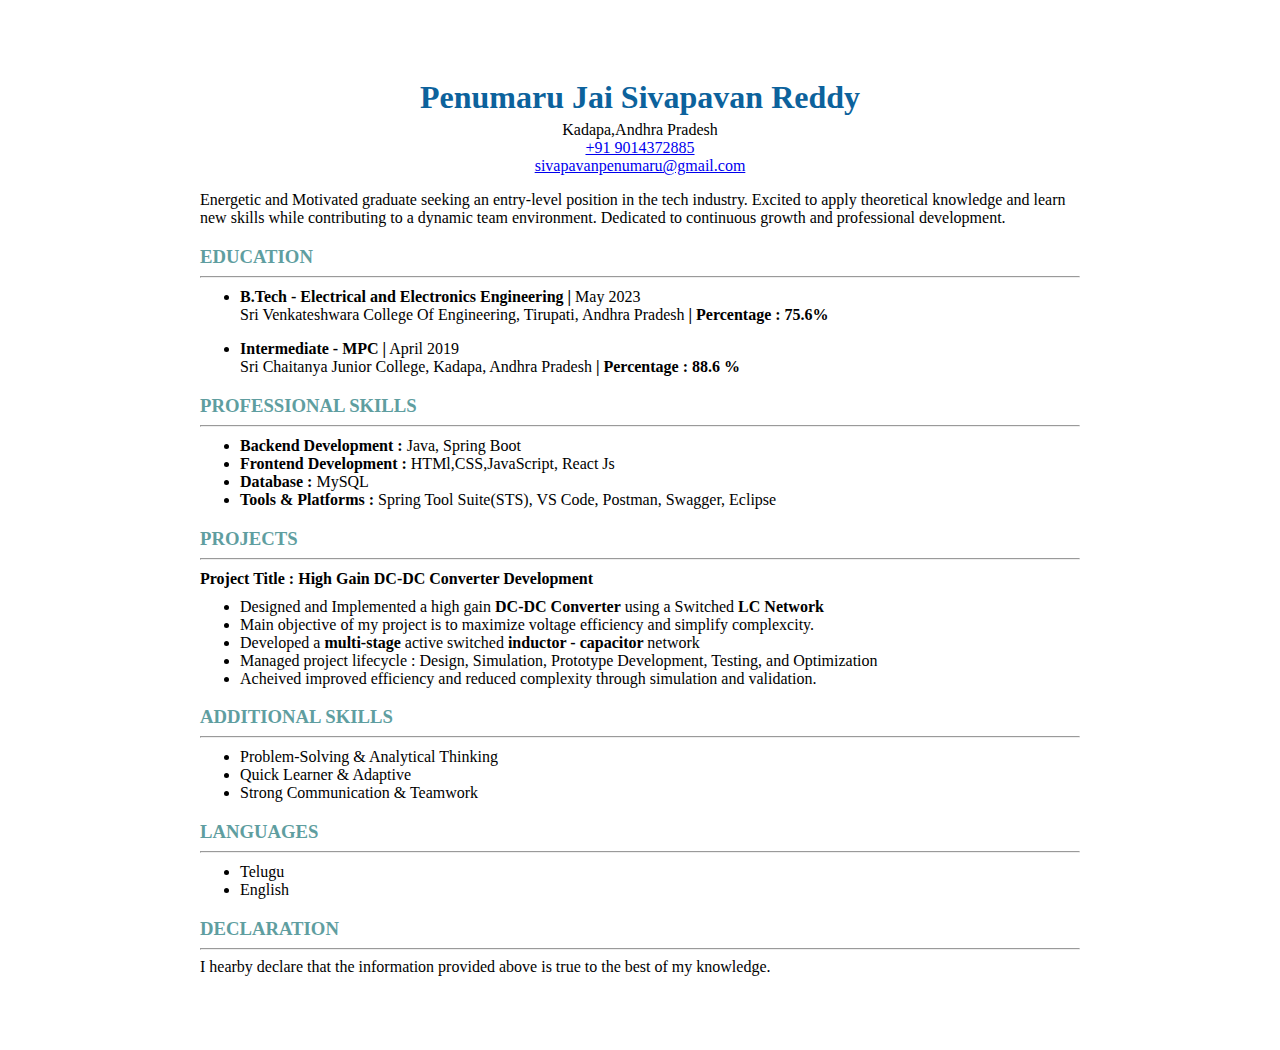
<file: Portfolio/index.html>
<!DOCTYPE html>
<html lang="en">

<head>
    <meta charset="UTF-8">
    <meta name="viewport" content="width=device-width, initial-scale=1.0">
    <title>My Resume</title>
    <style>
        .address {
            font-style: normal;
        }

        .name h1 {
            margin-bottom: 5px;
            color: rgb(12, 98, 156);
        }

        .address p {
            margin-bottom: 0;
            margin-top: 5px;
        }

        body {
            display: block;
            padding: 50px 15%;
        }

        h3 {
            margin-bottom: 0;
        }

        .college-details p {
            margin-top: 0;
        }

        h4 {
            margin-top: 10px;
            margin-bottom: 0px;
        }

        section ul {
            margin-top: 3;
        }

        ul {
            margin-top: 10px;
        }

        .declaration p {
            margin-top: 0px;

        }

        h3,
        hr {
            color: cadetblue;
        }
    </style>
</head>

<body>
    <header>
        <!-- <picture>
            <img src="" alt="My Image">
        </picture> -->

        <center>
            <div class="name">
                <h1>
                    Penumaru Jai Sivapavan Reddy
                </h1>
            </div>
            <address class="address">
                <p>Kadapa,Andhra Pradesh</p>
                <a href="tel:+91 9014372885">+91 9014372885</a> <br>
                <a class="email" target="_blank"
                    href="mailto:sivapavanpenumaru@gmail.com">sivapavanpenumaru@gmail.com</a>
            </address>
        </center>
    </header>


    <p class="summary">Energetic and Motivated graduate seeking an entry-level position in the tech industry.
        Excited to apply theoretical knowledge and learn new skills while contributing to a dynamic team
        environment. Dedicated to continuous growth and professional development.
    </p>

    <div class="education-details">
        <div class="education">
            <h3><b>EDUCATION</b></h3>
            <hr>
        </div>

        <ul class="college-details">
            <li><b>B.Tech - Electrical and Electronics Engineering |</b> May 2023</li>
            <p>Sri Venkateshwara College Of Engineering, Tirupati, Andhra Pradesh <b>| Percentage : 75.6%</b></p>
            <li><b>Intermediate - MPC |</b> April 2019</li>
            <p>Sri Chaitanya Junior College, Kadapa, Andhra Pradesh <b> | Percentage : 88.6 %</b> </p>
        </ul>
    </div>
    <div class="skill-details">
        <h3><b>PROFESSIONAL SKILLS</b></h3>
        <hr>
        <ul>
            <li><b>Backend Development : </b>Java, Spring Boot</li>
            <li><b>Frontend Development : </b>HTMl,CSS,JavaScript, React Js</li>
            <li><b>Database : </b> MySQL</li>
            <li><b>Tools & Platforms : </b>Spring Tool Suite(STS), VS Code, Postman, Swagger, Eclipse</li>
        </ul>
    </div>

    <div class="college-project">
        <h3><b>PROJECTS</b></h3>
        <hr>
        <section>
            <h4><b>Project Title : High Gain DC-DC Converter Development</b></h4>
            <ul>
                <li>Designed and Implemented a high gain <strong>DC-DC Converter</strong> using a Switched <strong> LC
                        Network</strong></li>
                <li>Main objective of my project is to maximize voltage efficiency and simplify complexcity. </li>
                <li>Developed a <b>multi-stage</b> active switched <b>inductor - capacitor </b>network</li>
                <li>Managed project lifecycle : Design, Simulation, Prototype Development, Testing, and Optimization
                </li>
                <li>Acheived improved efficiency and reduced complexity through simulation and validation.</li>
            </ul>
        </section>
    </div>

    <div class="additional-skills">
        <h3><b>ADDITIONAL SKILLS</b></h3>
        <hr>
        <ul>
            <li>Problem-Solving & Analytical Thinking</li>
            <li>Quick Learner & Adaptive</li>
            <li>Strong Communication & Teamwork</li>
        </ul>
    </div>

    <div class="languages">
        <h3><b>LANGUAGES</b></h3>
        <hr>
        <ul>
            <li>Telugu</li>
            <li>English</li>
        </ul>
    </div>

    <div class="declaration">
        <h3><b>DECLARATION</b></h3>
        <hr>
        <p>I hearby declare that the information provided above is true to the best of my knowledge.</p>
    </div>
</body>

</html>
</file>
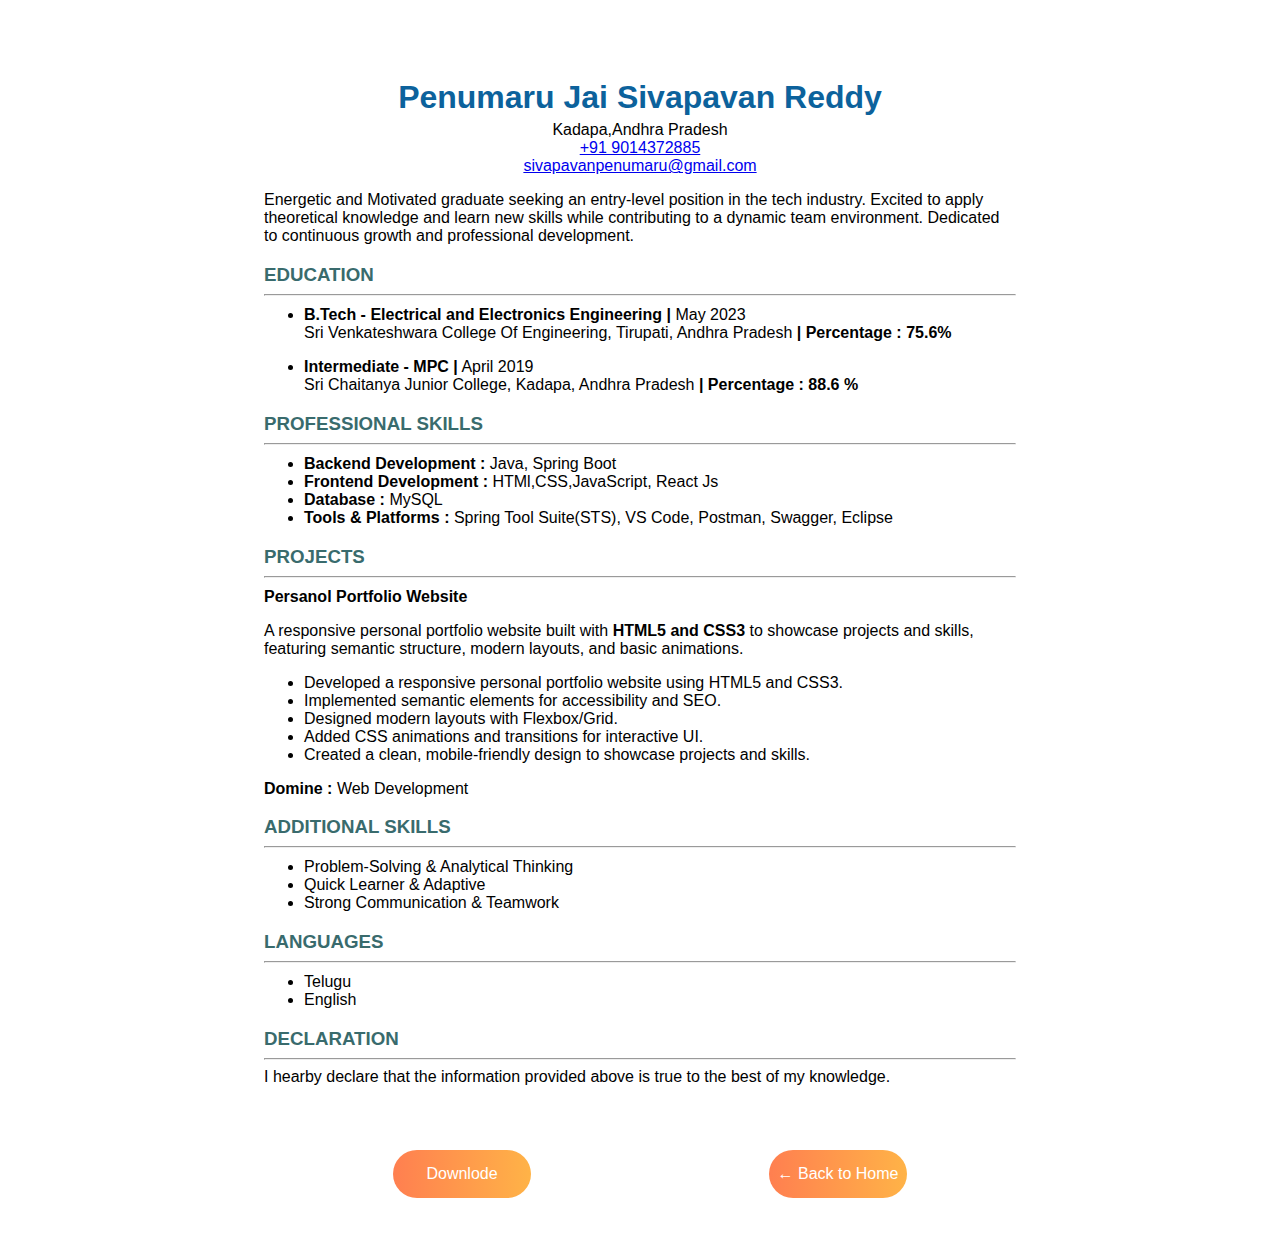
<file: Stylish Resume/index.html>
<!DOCTYPE html>
<html lang="en">

<head>
    <meta charset="UTF-8">
    <meta name="viewport" content="width=device-width, initial-scale=1.0">
    <title>My CV</title>
    <style>
        * {
            font-family: 'Segoe UI', Tahoma, Geneva, Verdana, sans-serif;
        }

        .address {
            font-style: normal;
        }

        .name h1 {
            margin-bottom: 5px;
            color: rgb(12, 98, 156);
        }

        .address p {
            margin-bottom: 0;
            margin-top: 5px;
        }

        body {
            display: block;
            padding: 50px 20%;
        }

        h3 {
            margin-bottom: 0;
            font-family: Cambria, Cochin, Georgia, Times, 'Times New Roman', serif;
        }

        .college-details p {
            margin-top: 0;
        }

        h4 {
            margin-top: 10px;
            margin-bottom: 0px;
        }

        section ul {
            margin-top: 3;
        }

        ul {
            margin-top: 10px;
        }

        .declaration p {
            margin-top: 0px;

        }

        h3,
        hr {
            color: rgb(57, 107, 109);
        }

        .back-home {
            margin-top: 30px;
            margin-left: 20px;
            border: 2px solid rgba(0, 0, 0.0.1);
            width: 130px;
            height: 40px;
            border-radius: 30px;
            display: flex;
            justify-content: center;
            align-items: center;
            background: linear-gradient(90deg, #ff7f50, #ffb347);
            transition: transform 0.3s ease, background 0.3s ease;
            padding: 4px;

        }

        .back-home a {
            text-decoration: none;
            color: white;
            font-weight: 500;
        }

        .back-home:hover {
            transform: scale(1.1);

        }

        .downlode {
            margin-top: 30px;
            margin-left: 20px;
            border: 2px solid rgba(0, 0, 0.0.1);
            width: 130px;
            height: 40px;
            border-radius: 30px;
            display: flex;
            justify-content: center;
            align-items: center;
            background: linear-gradient(90deg, #ff7f50, #ffb347);
            transition: transform 0.3s ease, background 0.3s ease;
            padding: 4px;

        }

        .downlode a {
            text-decoration: none;
            color: white;
            font-weight: 500;
        }

        .downlode:hover {
            transform: scale(1.1);

        }

        .btn {
            display: flex;
            justify-content: space-around;
            flex-direction: row-reverse;
        }
    </style>
</head>

<body>
    <header>
        <!-- <picture>
            <img src="" alt="My Image">
        </picture> -->

        <center>
            <div class="name">
                <h1>
                    Penumaru Jai Sivapavan Reddy
                </h1>
            </div>
            <address class="address">
                <p>Kadapa,Andhra Pradesh</p>
                <a href="tel:+91 9014372885">+91 9014372885</a> <br>
                <a class="email" target="_blank"
                    href="mailto:sivapavanpenumaru@gmail.com">sivapavanpenumaru@gmail.com</a>
            </address>
        </center>
    </header>


    <p class="summary">Energetic and Motivated graduate seeking an entry-level position in the tech industry.
        Excited to apply theoretical knowledge and learn new skills while contributing to a dynamic team
        environment. Dedicated to continuous growth and professional development.
    </p>

    <div class="education-details">
        <div class="education">
            <h3><b>EDUCATION</b></h3>
            <hr>
        </div>

        <ul class="college-details">
            <li><b>B.Tech - Electrical and Electronics Engineering |</b> May 2023</li>
            <p>Sri Venkateshwara College Of Engineering, Tirupati, Andhra Pradesh <b>| Percentage : 75.6%</b></p>
            <li><b>Intermediate - MPC |</b> April 2019</li>
            <p>Sri Chaitanya Junior College, Kadapa, Andhra Pradesh <b> | Percentage : 88.6 %</b> </p>
        </ul>
    </div>
    <div class="skill-details">
        <h3><b>PROFESSIONAL SKILLS</b></h3>
        <hr>
        <ul>
            <li><b>Backend Development : </b>Java, Spring Boot</li>
            <li><b>Frontend Development : </b>HTMl,CSS,JavaScript, React Js</li>
            <li><b>Database : </b> MySQL</li>
            <li><b>Tools & Platforms : </b>Spring Tool Suite(STS), VS Code, Postman, Swagger, Eclipse</li>
        </ul>
    </div>

    <div class="college-project">
        <h3><b>PROJECTS</b></h3>
        <hr>
        <section>
            <h4>Persanol Portfolio Website</h4>
            <p>A responsive personal portfolio website built with <strong>HTML5 and CSS3</strong> to
                showcase projects and skills, featuring semantic structure, modern layouts, and basic
                animations.</p>
            <ul>
                <li>Developed a responsive personal portfolio website using HTML5 and CSS3.</li>
                <li>Implemented semantic elements for accessibility and SEO.</li>
                <li>Designed modern layouts with Flexbox/Grid.</li>
                <li>Added CSS animations and transitions for interactive UI.</li>
                <li>Created a clean, mobile-friendly design to showcase projects and skills.</li>
            </ul>
            <p><strong>Domine : </strong>Web Development</p>
        </section>
    </div>

    <div class="additional-skills">
        <h3><b>ADDITIONAL SKILLS</b></h3>
        <hr>
        <ul>
            <li>Problem-Solving & Analytical Thinking</li>
            <li>Quick Learner & Adaptive</li>
            <li>Strong Communication & Teamwork</li>
        </ul>
    </div>

    <div class="languages">
        <h3><b>LANGUAGES</b></h3>
        <hr>
        <ul>
            <li>Telugu</li>
            <li>English</li>
        </ul>
    </div>

    <div class="declaration">
        <h3><b>DECLARATION</b></h3>
        <hr>
        <p>I hearby declare that the information provided above is true to the best of my knowledge.</p>
    </div>

    <br>
    <div class="btn">
        <div class="back-home">
            <a href="home.html">← Back to Home</a>
        </div>
        <div class="downlode">
            <a href="" download="">Downlode</a>
        </div>

    </div>

</body>

</html>
</file>
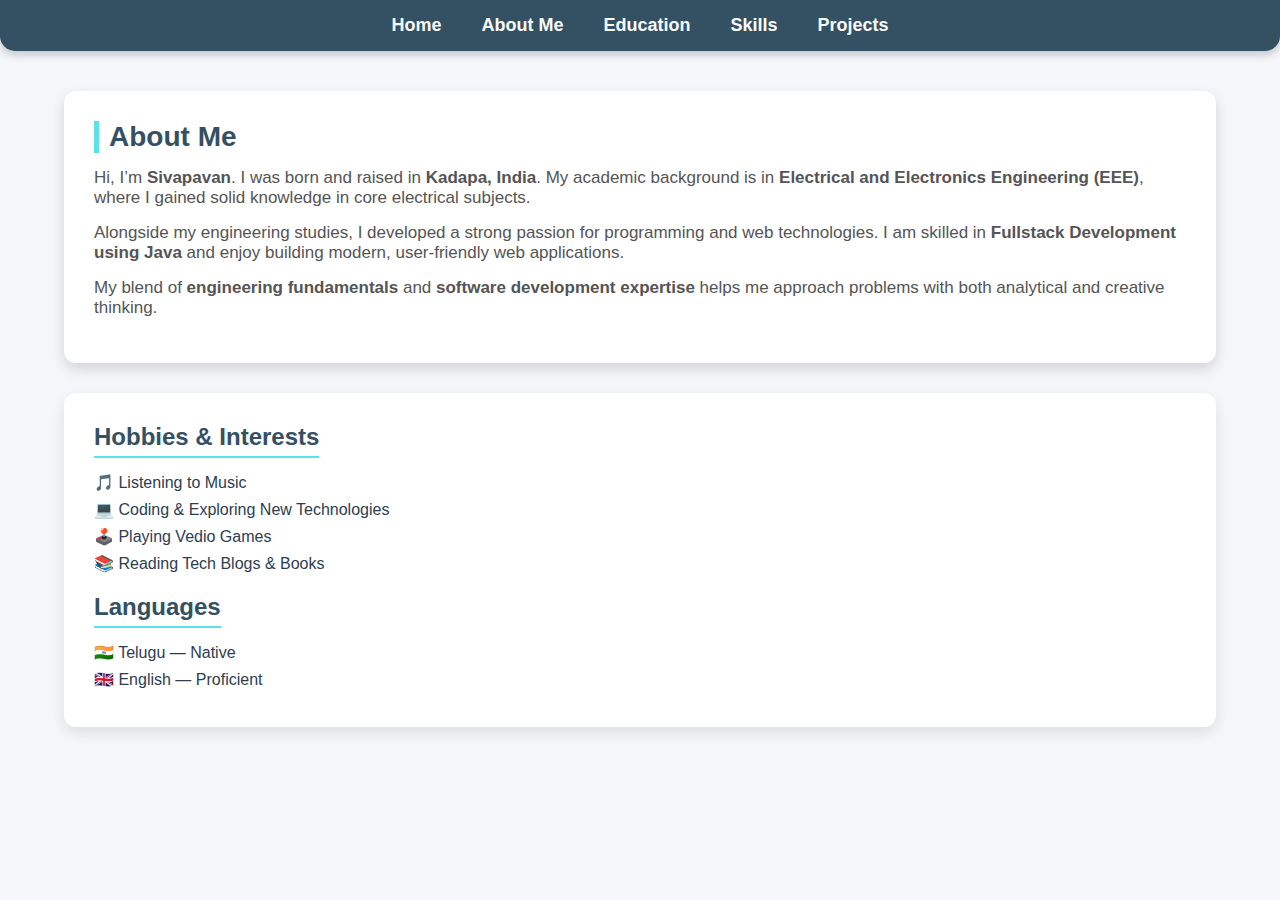
<file: Portfolio/aboutme.html>
<!DOCTYPE html>
<html lang="en">

<head>
    <meta charset="UTF-8">
    <meta name="viewport" content="width=device-width, initial-scale=1.0">
    <title>About Me</title>
    <link rel="stylesheet" href="aboutme.css">
</head>

<body>
    <header>
        <menu type="toolbar">
            <li><a href="home.html">Home</a></li>
            <li><a href="aboutme.html">About Me</a></li>
            <li><a href="education.html">Education</a></li>
            <li><a href="skills.html">Skills</a></li>
            <li><a href="projects.html">Projects</a></li>
        </menu>
        <!-- <a href="http://" target="_blank" rel="noopener noreferrer" class="button">Hire Me</a> -->
    </header>
    <main>
        <section class="about-me">
            <div class="about-container">
                <!-- <picture>
                    <img src="" alt="Profile Photo">
                </picture> -->
                <div class="about-text">
                    <h2>About Me</h2>
                    <p>
                        Hi, I’m <strong>Sivapavan</strong>. I was born and raised in
                        <strong>Kadapa, India</strong>. My academic background is in
                        <strong>Electrical and Electronics Engineering (EEE)</strong>,
                        where I gained solid knowledge in core electrical subjects.
                    </p>
                    <p>
                        Alongside my engineering studies, I developed a strong passion
                        for programming and web technologies. I am skilled in
                        <strong>Fullstack Development using Java</strong> and enjoy building
                        modern, user-friendly web applications.
                    </p>
                    <p>
                        My blend of <strong>engineering fundamentals</strong> and
                        <strong>software development expertise</strong> helps me approach
                        problems with both analytical and creative thinking.
                    </p>
                    <!-- <a href="resume.pdf" target="_blank" class="btn">Download Resume</a> -->
                </div>
            </div>

        </section>
        <section class="hobbies">
            <h2>Hobbies & Interests</h2>
            <ul class="hobby-list">
                <li>🎵 Listening to Music</li>
                <li>💻 Coding & Exploring New Technologies</li>
                <li>🕹️ Playing Vedio Games</li>
                <li>📚 Reading Tech Blogs & Books</li>
            </ul>

            <h2>Languages</h2>
            <ul>
                <li>🇮🇳 Telugu — Native</li>
                <li>🇬🇧 English — Proficient</li>
            </ul>

        </section>

    </main>

    <!-- <footer>
        <ul>
            <li><a href="http://linkedin.com" target="_blank"><img src="" alt="">LinkedIn</a></li>
            <li><a href="http://github.com" target="_blank"><img src="" alt="">GitHub</a></li>
            <li><a href="http://instagram.com" target="_blank"><img src="" alt="">Instagram</a></li>
            <li><a href="http://facebook.com" target="_blank"><img src="" alt="">Facebook</a></li>
        </ul>
        <p>
            <center>© 2025 Penumaru Jai Sivapavan Reddy | Portfolio</center>
        </p>
    </footer> -->
</body>

</html>
</file>
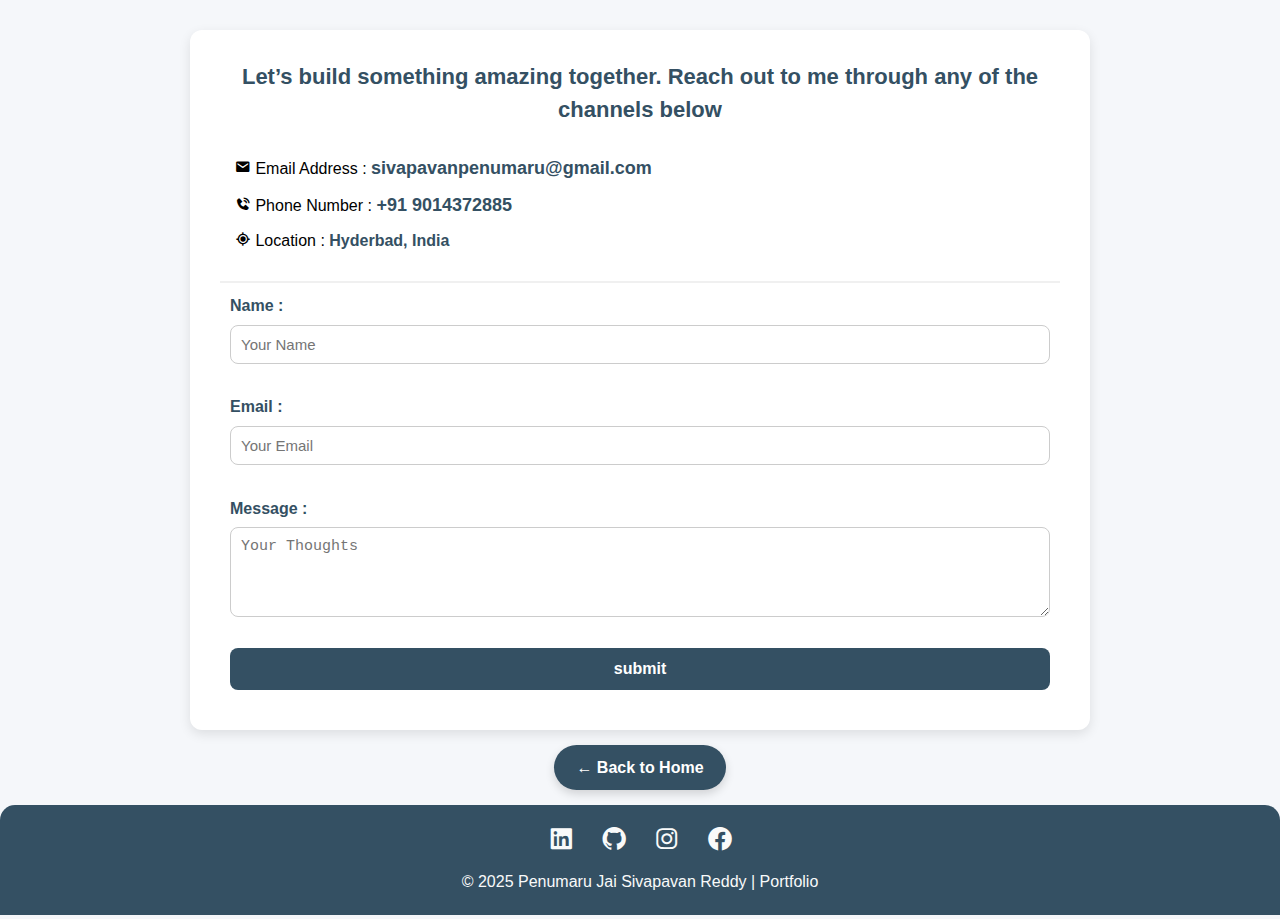
<file: Portfolio/contact.html>
<!DOCTYPE html>
<html lang="en">

<head>
    <meta charset="UTF-8">
    <meta name="viewport" content="width=device-width, initial-scale=1.0">
    <title>Contact Me</title>
    <link rel="stylesheet" href="contact.css">
    <link href='https://unpkg.com/boxicons@2.1.4/css/boxicons.min.css' rel='stylesheet'>
</head>

<body>
    <div class="contact-page">
        <h3>Let’s build something amazing together. Reach out to me through any of the channels below</h3>
        <div class="contact-information">
            <p><i class='bx bxs-envelope'></i> Email Address : <strong><a
                        href="mailto:sivapavanpenumaru@gmail.com">sivapavanpenumaru@gmail.com</a></strong></p>
            <p><i class='bx bxs-phone-call'></i> Phone Number : <Strong><a href="tel:+91 9014372885">+91
                        9014372885</a></Strong></p>
            <p><i class='bx bx-current-location'></i> Location : <strong>Hyderbad, India</strong></p>
        </div>
        <div class="contact-form">
            <form action="">
                <label for="Name">Name : </label>
                <input type="text" name="" id="" placeholder="Your Name">

                <br>
                <label for="Email">Email : </label>
                <input type="email" name="" id="" placeholder="Your Email"><br>
                <label for="">Message : </label>
                <textarea name="" id="" cols="60" rows="4" placeholder="Your Thoughts"></textarea><br>
                <button type="submit">submit</button>
            </form>
        </div>
    </div>
    <div class="back-home">
        <a href="home.html">← Back to Home</a>
    </div>

    <footer>
        <ul>
            <li><a href="http://" target="_blank" rel="noopener noreferrer"><i class='bx bxl-linkedin-square'></i></a>
            </li>
            <li><a href="https://github.com/sivapavan-428" target="_blank" rel="noopener noreferrer"><i
                        class='bx bxl-github'></i></a></li>
            <li><a href="http://" target="_blank" rel="noopener noreferrer"><i class='bx bxl-instagram'></i></a></li>
            <li><a href="http://" target="_blank" rel="noopener noreferrer"><i class='bx bxl-facebook-circle'></i></a>
            </li>
        </ul>
        <p>
            <center>© 2025 Penumaru Jai Sivapavan Reddy | Portfolio</center>
        </p>
    </footer>
</body>

</html>
</file>
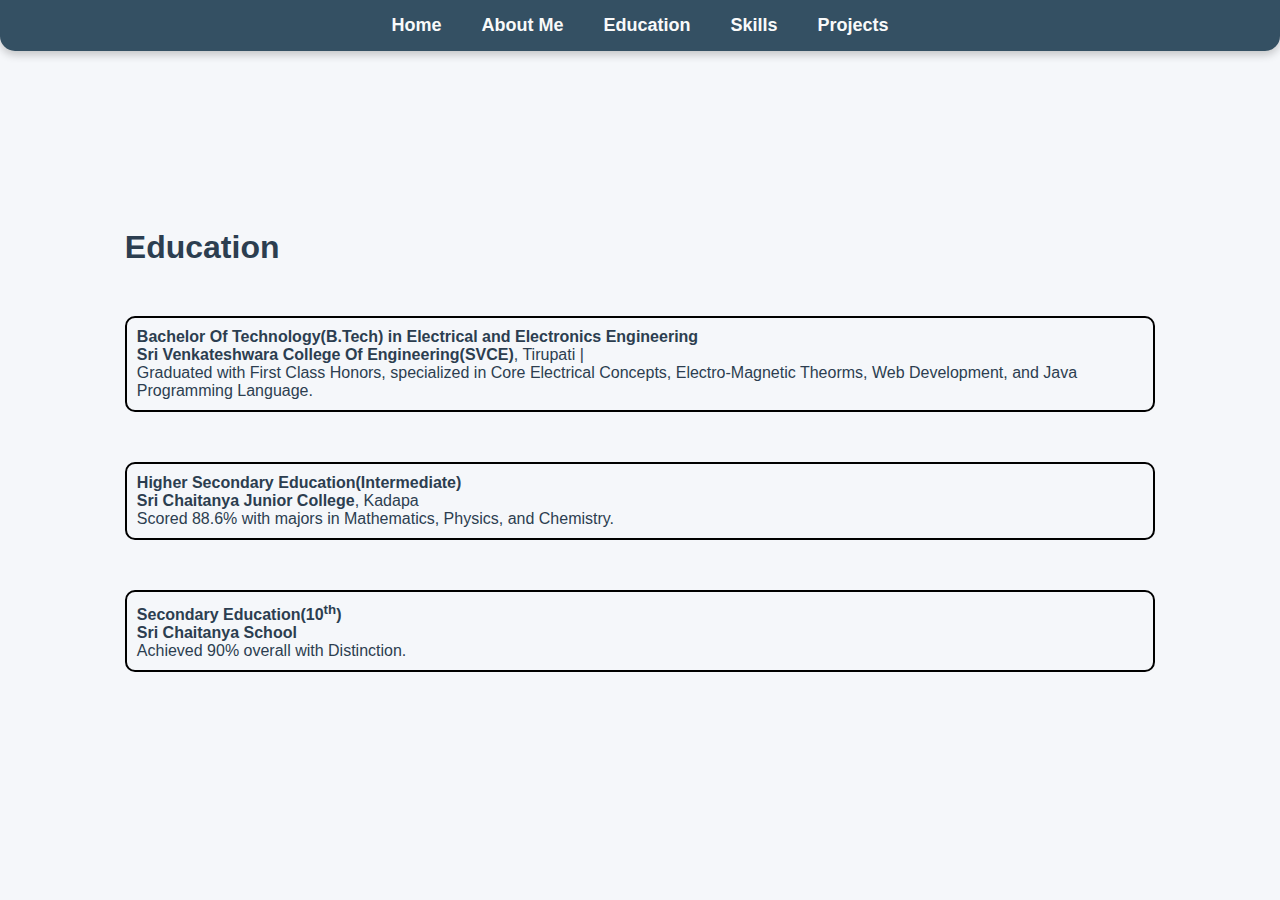
<file: Portfolio/education.html>
<!DOCTYPE html>
<html lang="en">

<head>
    <meta charset="UTF-8">
    <meta name="viewport" content="width=device-width, initial-scale=1.0">
    <title>Education</title>
    <link rel="stylesheet" href="education.css">
</head>

<body>
    <header>
        <menu type="toolbar">
            <li><a href="home.html">Home</a></li>
            <li><a href="aboutme.html">About Me</a></li>
            <li><a href="education.html" >Education</a></li>
            <li><a href="skills.html">Skills</a></li>
            <li><a href="projects.html">Projects</a></li>
        </menu>
    </header>

    <main>
        <section class="education">
            <h1>Education</h1>
            <div class="educard">
                <h4>Bachelor Of Technology(B.Tech) in Electrical and Electronics Engineering</h4>
                <p><strong>Sri Venkateshwara College Of Engineering(SVCE)</strong>, Tirupati | </p>
                <p>Graduated with First Class Honors, specialized in Core Electrical Concepts, Electro-Magnetic Theorms,  Web Development, and Java Programming Language.</p>
            </div>

            <div class="educard">
                <h4>Higher Secondary Education(Intermediate)</h4>
                <p><strong>Sri Chaitanya Junior College</strong>, Kadapa</p>
                <p>Scored 88.6% with majors in Mathematics, Physics, and Chemistry.</p>
            </div>

            <div class="educard">
                <h4>Secondary Education(10<sup>th</sup>)</h4>
                <p><strong>Sri Chaitanya School</strong></p>
                <p>Achieved 90% overall with Distinction.</p>
            </div>
        </section>
    </main>

    <!-- <footer>
        <ul>
            <li><a href="http://linkedin.com" target="_blank"><img src="" alt="">LinkedIn</a></li>
            <li><a href="http://github.com" target="_blank"><img src="" alt="">GitHub</a></li>
            <li><a href="http://instagram.com" target="_blank"><img src="" alt="">Instagram</a></li>
            <li><a href="http://facebook.com" target="_blank"><img src="" alt="">Facebook</a></li>
        </ul>
        <p>
            <center>© 2025 Penumaru Jai Sivapavan Reddy | Portfolio</center>
        </p>
    </footer> -->
</body>

</html>
</file>
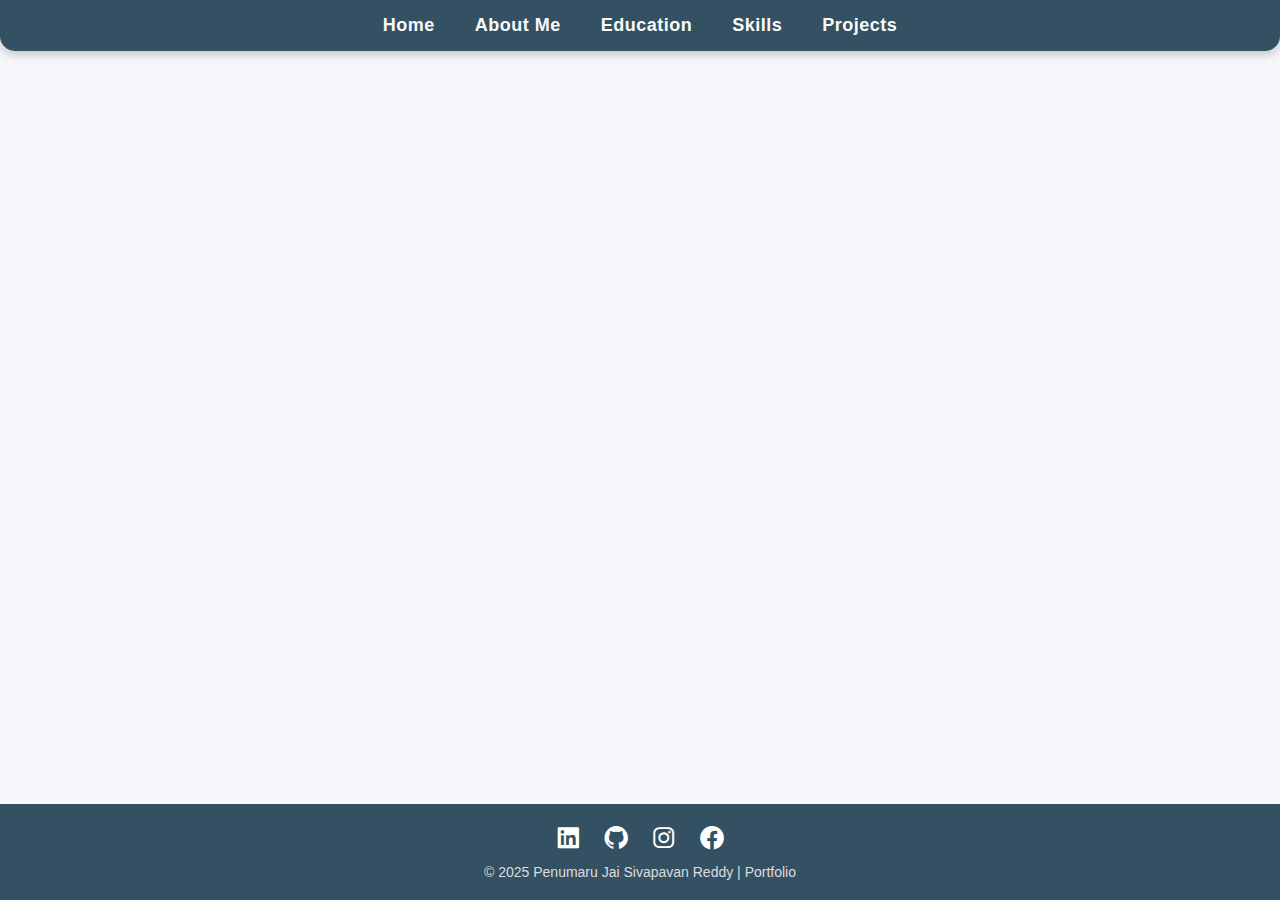
<file: Portfolio/home.html>
<!DOCTYPE html>
<html lang="en">

<head>
  <meta charset="UTF-8">
  <meta name="viewport" content="width=device-width, initial-scale=1.0">
  <title>My Portfolio</title>
  <link rel="stylesheet" href="home.css">
  <link href='https://unpkg.com/boxicons@2.1.4/css/boxicons.min.css' rel='stylesheet'>
</head>

<body>
  <header>
    <menu type="toolbar">
      <li><a href="home.html">Home</a></li>
      <li><a href="aboutme.html">About Me</a></li>
      <li><a href="education.html">Education</a></li>
      <li><a href="skills.html">Skills</a></li>
      <li><a href="projects.html">Projects</a></li>
    </menu>
  </header>

  <main>
    <section class="hero-text">
      <!-- 👋 -->
      <h1>Hi, I'm <span>Sivapavan</span> </h1>
      <p class="typing-text">Aspiring Fullstack Developer | Java | Web Technologies</p>
      <div class="hero-buttons">
        <a href="index.html" class="btn">View My CV</a>
        <a href="contact.html" class="btn secondary">Contact Me</a>
      </div>
    </section>
  </main>

  <footer>
    <ul>
      <li><a href="http://" target="_blank" rel="noopener noreferrer"><i class='bx bxl-linkedin-square'></i></a></li>
      <li><a href="https://github.com/sivapavan-428" target="_blank" rel="noopener noreferrer"><i
            class='bx bxl-github'></i></a></li>
      <li><a href="http://" target="_blank" rel="noopener noreferrer"><i class='bx bxl-instagram'></i></a></li>
      <li><a href="http://" target="_blank" rel="noopener noreferrer"><i class='bx bxl-facebook-circle'></i></a></li>
    </ul>
    <p>&copy; 2025 Penumaru Jai Sivapavan Reddy | Portfolio</p>
  </footer>
</body>

</html>
</file>
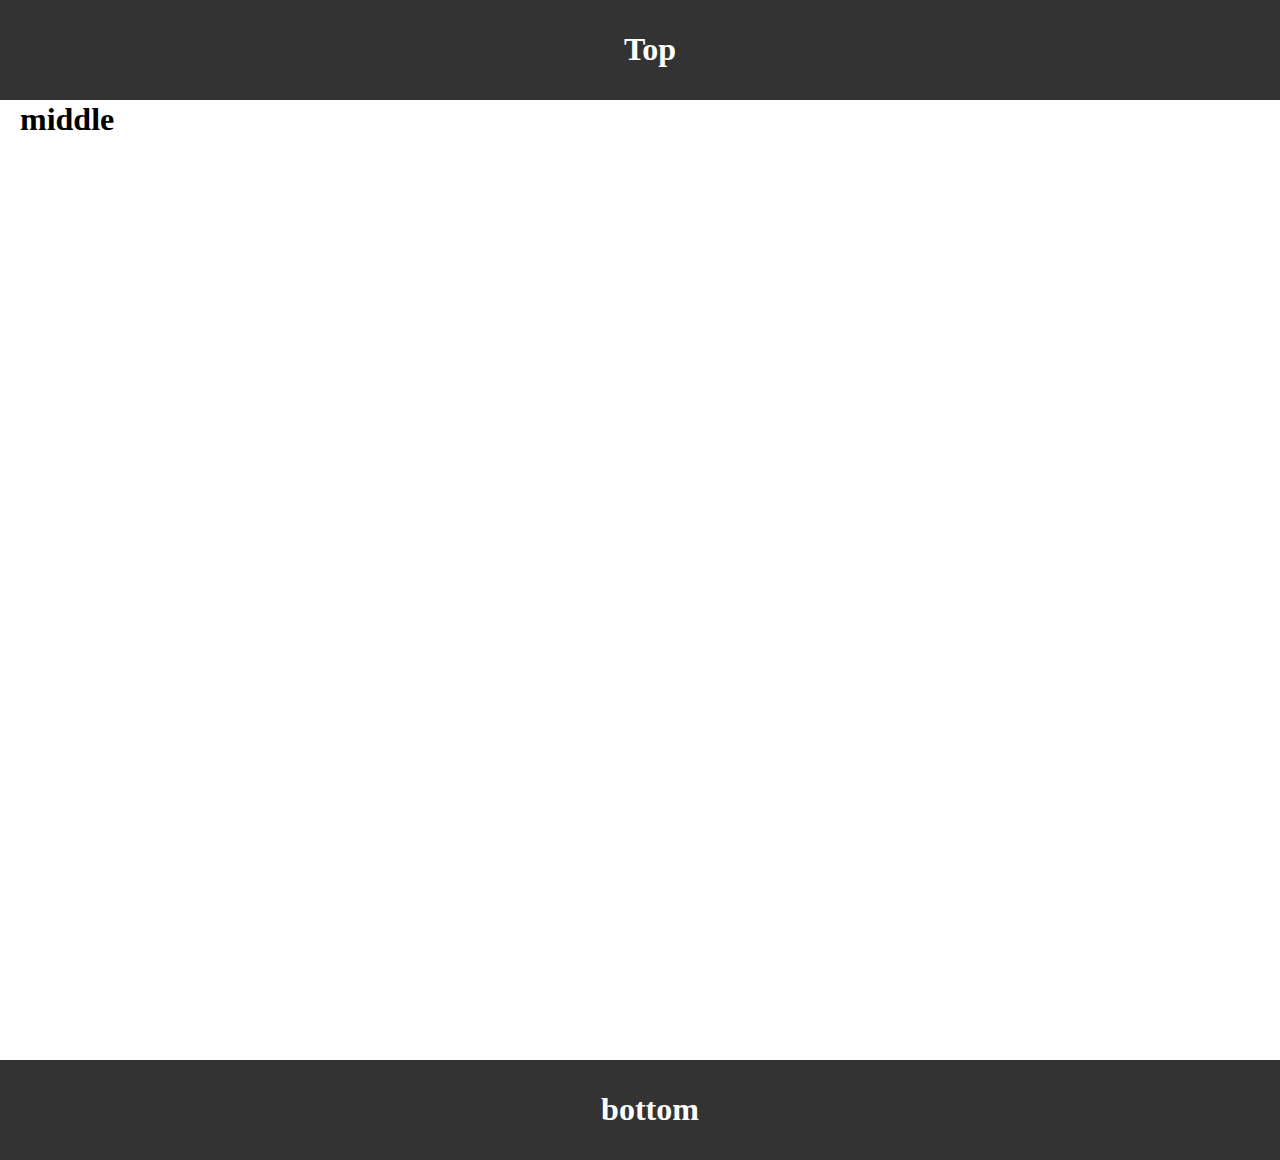
<file: Portfolio/practice.html>
<!DOCTYPE html>
<html lang="en">

<head>
    <meta charset="UTF-8">
    <meta name="viewport" content="width=device-width, initial-scale=1.0">
    <title>Document</title>
    <style>
        body {
            margin: 0;
            /* min-height: 100vh; */
            display: flex;
            flex-direction: column;

        }

        header
         {
            background: #333;
            color: white;
            padding: 10px;
            text-align: center;
            position: fixed;
            left: 0;
            width: 100%;
        }
       
        footer {
            background: #333;
            color: white;
            padding: 10px;
            text-align: center;
            position: relative;
            bottom: 0;
            left: 0;
            width: 100%;
        }

        header {
            top: 0;
        }

        footer {
            bottom: 0;
        }

        main {
            flex: 1;
            margin-top: 60px;
            /* space so text doesn’t overlap header */
            margin-bottom: 60px;
            /* space so text doesn’t overlap footer */
            padding: 20px;
            min-height: 100vh;
        }
    </style>

</head>

<body>
    <header>
        <h1>Top</h1>
    </header>
    <main>
        <h1>middle</h1>
    </main>
    <footer>
        <h1>bottom</h1>
    </footer>

</body>

</html>
</file>
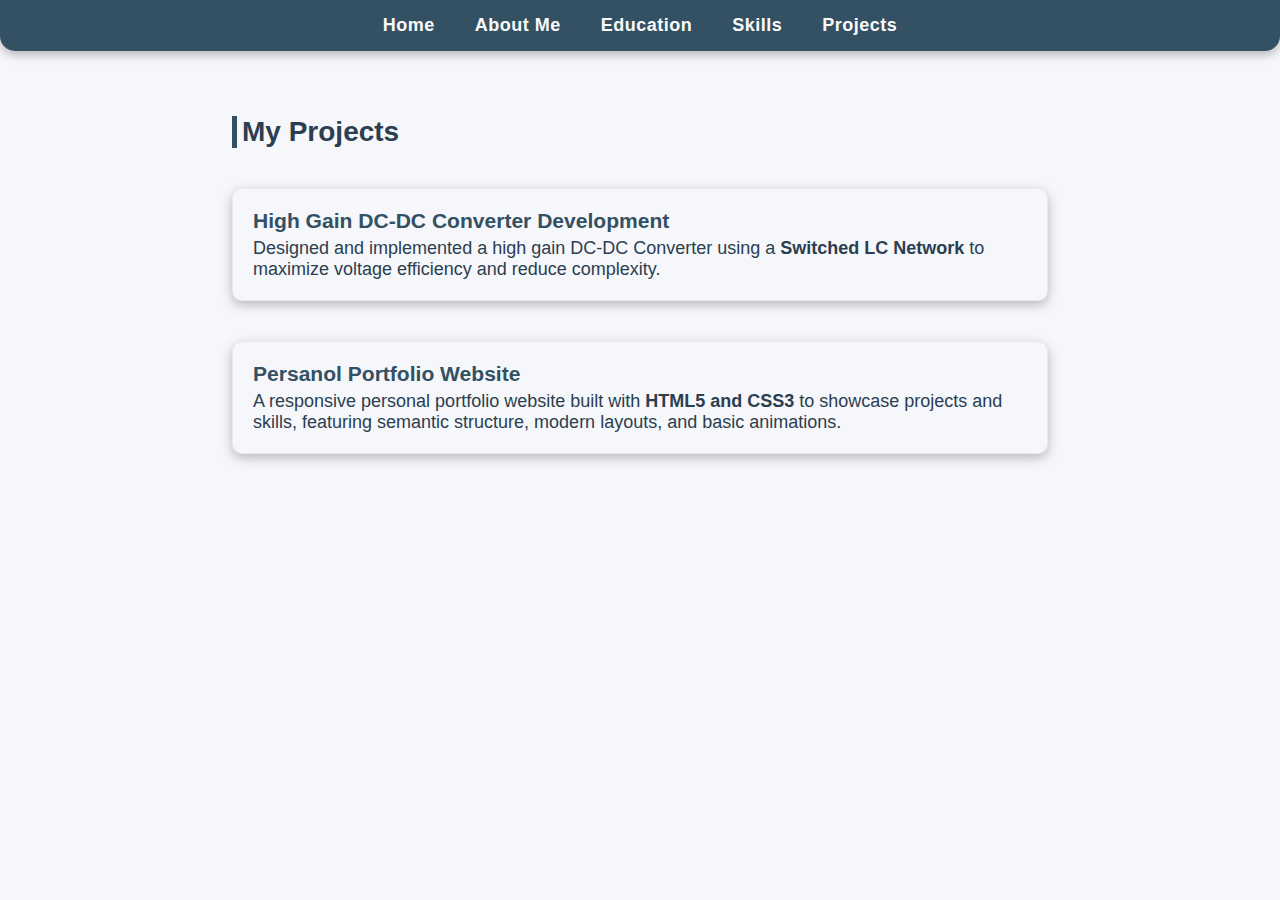
<file: Portfolio/projects.html>
<!DOCTYPE html>
<html lang="en">

<head>
    <meta charset="UTF-8">
    <meta name="viewport" content="width=device-width, initial-scale=1.0">
    <title>My projects</title>
    <link rel="stylesheet" href="project.css">
</head>

<body>
    <header>
        <menu type="toolbar">
            <li><a href="home.html">Home</a></li>
            <li><a href="aboutme.html">About Me</a></li>
            <li><a href="education.html">Education</a></li>
            <li><a href="skills.html">Skills</a></li>
            <li><a href="projects.html">Projects</a></li>
        </menu>
    </header>

    <main>
        <div>
            <h2>My Projects</h2>
            <div class="project-card">
                <details>
                    <summary>
                        <h3>High Gain DC-DC Converter Development</h3>
                        <p>
                            Designed and implemented a high gain DC-DC Converter using a
                            <strong>Switched LC Network</strong> to maximize voltage efficiency and reduce complexity.
                        </p>
                    </summary>

                    <ul class="project-details">
                        <li> Developed a <strong>multi-stage active switched inductor-capacitor network</strong></li>
                        <li> Managed project lifecycle: <em>Design → Simulation → Prototype → Testing →
                                Optimization</em>
                        </li>
                        <li> Achieved improved efficiency and simplified design through simulation and validation</li>
                    </ul>
                    <p><strong>Domain : </strong>Electrical & Electronics Engineering</p>
                </details>
            </div>

            <div class="project-card">
                <details>
                    <summary>
                        <h3>Persanol Portfolio Website</h3>
                        <p>A responsive personal portfolio website built with <strong>HTML5 and CSS3</strong> to
                            showcase projects and skills, featuring semantic structure, modern layouts, and basic
                            animations.</p>
                    </summary>
                    <ul class="project-details">
                        <li>Developed a responsive personal portfolio website using HTML5 and CSS3.</li>
                        <li>Implemented semantic elements for accessibility and SEO.</li>
                        <li>Designed modern layouts with Flexbox/Grid.</li>
                        <li>Added CSS animations and transitions for interactive UI.</li>
                        <li>Created a clean, mobile-friendly design to showcase projects and skills.</li>
                    </ul>
                    <p><strong>Domine : </strong>Web Development</p>

                </details>
            </div>
        </div>
    </main>


    <!-- <footer>
        <ul>
            <li><a href="http://linkedin.com" target="_blank"><img src="" alt="">LinkedIn</a></li>
            <li><a href="http://github.com" target="_blank"><img src="" alt="">GitHub</a></li>
            <li><a href="http://instagram.com" target="_blank"><img src="" alt="">Instagram</a></li>
            <li><a href="http://facebook.com" target="_blank"><img src="" alt="">Facebook</a></li>
        </ul>
        <p>
            <center>© 2025 Penumaru Jai Sivapavan Reddy | Portfolio</center>
        </p>
    </footer> -->
</body>

</html>
</file>
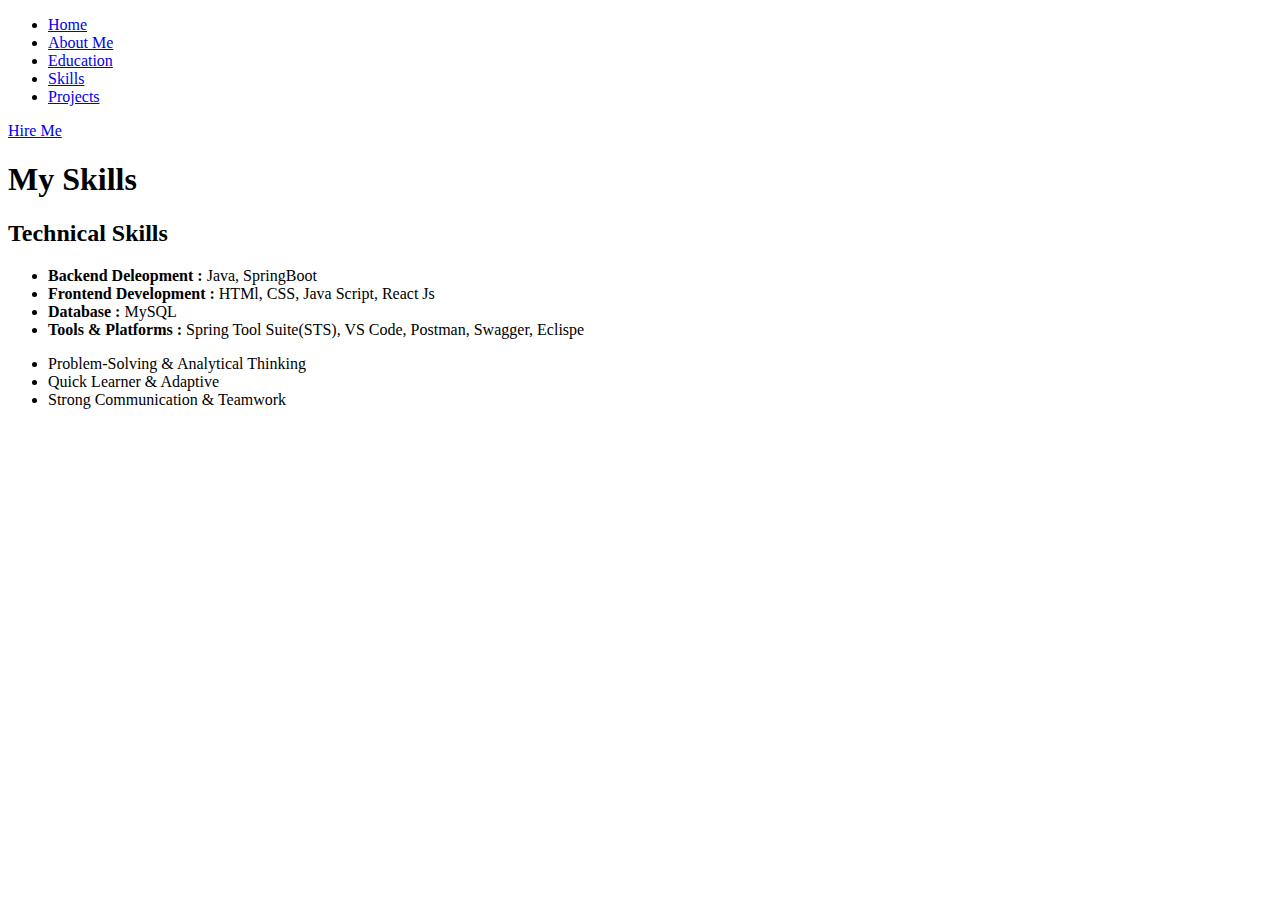
<file: Portfolio/skills.html>
<!DOCTYPE html>
<html lang="en">
<head>
    <meta charset="UTF-8">
    <meta name="viewport" content="width=device-width, initial-scale=1.0">
    <title>Skills Page</title>
</head>
<body>
    <header>
        <menu type="toolbar">
            <li><a href="home.html">Home</a></li>
            <li><a href="aboutme.html">About Me</a></li>
            <li><a href="education.html">Education</a></li>
            <li><a href="skills.html">Skills</a></li>
            <li><a href="projects.html">Projects</a></li>
        </menu>
        <a href="http://" target="_blank" rel="noopener noreferrer" class="button">Hire Me</a>
    </header>

    <main>
        <section class="skills-section">
            <h1>My Skills</h1>
            <section class="technical-skills">
                <h2>Technical Skills</h2>
                <ul>
                    <li><strong>Backend Deleopment : </strong>Java, SpringBoot</li>
                    <li><strong>Frontend Development : </strong>HTMl, CSS, Java Script, React Js</li>
                    <li><strong>Database : </strong>MySQL</li>
                    <li><strong>Tools & Platforms : </strong> Spring Tool Suite(STS), VS Code, Postman, Swagger, Eclispe</li>
                </ul>
            </section>
            <section class="Soft-skills"></section>
            <ul>
                <li>Problem-Solving & Analytical Thinking</li>
                <li>Quick Learner & Adaptive</li>
                <li>Strong Communication & Teamwork</li>
            </ul>
        </section>
    </main>
<!--     
    <footer>
        <ul>
            <li><a href="http://linkedin.com" target="_blank"><img src="" alt="">LinkedIn</a></li>
            <li><a href="http://github.com" target="_blank"><img src="" alt="">GitHub</a></li>
            <li><a href="http://instagram.com" target="_blank"><img src="" alt="">Instagram</a></li>
            <li><a href="http://facebook.com" target="_blank"><img src="" alt="">Facebook</a></li>
        </ul>
        <p><center>© 2025 Penumaru Jai Sivapavan Reddy | Portfolio</center></p>
    </footer> -->
</body>
</html>
</file>
<file: Portfolio/aboutme.css>
* {
  margin: 0;
  padding: 0;
  box-sizing: border-box;
}

body {
  font-family: 'Segoe UI', Tahoma, Geneva, Verdana, sans-serif;
  background: #f5f7fa;
  color: #2c3e50;
  display: flex;
  flex-direction: column;
  min-height: 100vh;
}

header {
  background: #345063;
  padding: 15px 50px;
  border-radius: 0 0 15px 15px;
  box-shadow: 0 4px 8px rgba(0, 0, 0, 0.2);
  position: sticky;
  top: 0;
  z-index: 1000;
}

menu {
  display: flex;
  justify-content: center;
  align-items: center;
  gap: 40px;
  list-style: none;
}

menu li a {
  text-decoration: none;
  color: #f9fafa;
  font-weight: bold;
  font-size: 18px;
  transition: color 0.3s ease, transform 0.2s ease;
}

menu li a:hover {
  color: #5ce1e6;
  transform: translateY(-3px);
}


main {
  flex: 1;
  padding: 40px 0;
  margin: 0 5%;
}

.about-me {
  background: #fff;
  padding: 30px;
  border-radius: 12px;
  margin-bottom: 30px;
  box-shadow: 0 6px 15px rgba(0, 0, 0, 0.15);
}

.about-me h2 {
  font-size: 28px;
  margin-bottom: 15px;
  color: #345063;
  border-left: 5px solid #5ce1e6;
  padding-left: 10px;
}

.about-me p {
  margin-bottom: 15px;
  font-size: 17px;
  color: #555;
}
.hobbies {
  background: #fff;
  padding: 30px;
  border-radius: 12px;
  box-shadow: 0 6px 15px rgba(0, 0, 0, 0.1);
}

.hobbies h2 {
  font-size: 24px;
  margin-bottom: 15px;
  color: #345063;
  border-bottom: 2px solid #5ce1e6;
  display: inline-block;
  padding-bottom: 5px;
}

.hobby-list {
  list-style: none;
  margin-bottom: 20px;
}

.hobby-list li {
  margin-bottom: 10px;
  font-size: 16px;
}


.hobbies ul li {
  margin-bottom: 8px;
  font-size: 16px;
  text-decoration: none;
}
ul li{
    list-style: none;
}

.btn {
  display: inline-block;
  padding: 10px 20px;
  margin-top: 20px;
  background: #345063;
  color: #fff;
  border-radius: 25px;
  text-decoration: none;
  font-weight: bold;
  transition: background 0.3s ease, transform 0.2s ease;
}

.btn:hover {
  background: #5ce1e6;
  transform: translateY(-3px);
}
</file>
<file: Portfolio/contact.css>
* {
  margin: 0;
  padding: 0;
  box-sizing: border-box;
}

body {
  font-family: 'Segoe UI', Tahoma, Geneva, Verdana, sans-serif;
  background: #f5f7fa;
  color: #2c3e50;
  display: flex;
  flex-direction: column;
  min-height: 100vh;
  line-height: 1.6;
  overflow: hidden; 
}

.contact-page {
  max-width: 900px;
  width: 80%;
  margin: auto;
  margin-top: 30px;
  padding: 30px;
  background: #fff;
  border-radius: 12px;
  box-shadow: 0 4px 12px rgba(0, 0, 0, 0.1);
  display: flex;
  flex-direction: column;
  justify-content: center;
  max-height: 82vh; 
  overflow: hidden;
}

.contact-page h3 {
  font-size: 22px;
  text-align: center;
  margin-bottom: 20px;
  color: #345063;
  line-height: 1.5;
}


.contact-information {
  margin-bottom: 20px;
  padding-left: 15px;
  flex-shrink: 0;
}

.contact-information p {
  margin: 8px 0;
  font-size: 16px;
  color: #000;
}

.contact-information a {
  color: #345063;
  font-weight: 600;
  text-decoration: none;
  transition: color 0.3s ease;
  font-size: 18px;
}

.contact-information a:hover {
  color: #5ce1e6;
}

.contact-form {
  padding: 10px;
  border-top: 2px solid #f0f0f0;
  flex: 1; 
  overflow: auto; 
}

form {
  display: flex;
  flex-direction: column;
}

label {
  margin-bottom: 6px;
  font-weight: 600;
  color: #345063;
}

input,
textarea {
  padding: 10px;
  font-size: 15px;
  border: 1.5px solid #ccc;
  border-radius: 8px;
  outline: none;
  margin-bottom: 5px;
  transition: border-color 0.3s ease, box-shadow 0.3s ease;
}

input:focus,
textarea:focus {
  border-color: #5ce1e6;
  box-shadow: 0 0 6px rgba(92, 225, 230, 0.5);
}

button {
  background: #345063;
  color: #fff;
  border: none;
  padding: 12px;
  border-radius: 8px;
  font-size: 16px;
  font-weight: 600;
  cursor: pointer;
  transition: background 0.3s ease, transform 0.2s ease;
}

button:hover {
  background: #5ce1e6;
  color: #2c3e50;
  transform: translateY(-2px);
}

.back-home {
  margin: 15px 0;
  text-align: center;
  flex-shrink: 0;
}

.back-home a {
  text-decoration: none;
  color: #fff;
  background: #345063;
  padding: 10px 22px;
  border-radius: 25px;
  font-weight: 600;
  box-shadow: 0 4px 10px rgba(0,0,0,0.15);
  transition: all 0.3s ease;
  display: inline-block;
}

.back-home a:hover {
  background: #5ce1e6;
  color: #345063;
  transform: scale(1.07);
}

footer {
  margin-top: auto;
  padding: 20px;
  background: #345063;
  color: #f9fafa;
  text-align: center;
  border-radius: 15px 15px 0 0;
  flex-shrink: 0;
}

footer ul {
  display: flex;
  justify-content: center;
  gap: 25px;
  list-style: none;
  margin-bottom: 10px;
}

footer ul li i {
  font-size: 28px;
  color: #f9fafa;
  cursor: pointer;
  transition: color 0.3s ease, transform 0.2s ease;
}

footer ul li i:hover {
  color: #5ce1e6;
  transform: scale(1.2);
}

footer p {
  font-size: 14px;
}

strong {
  color: #345063;
}

@media (max-height: 700px) {
  .contact-page {
    max-height: 75vh;
    padding: 20px;
  }

  .contact-information a {
    font-size: 16px;
  }
}
</file>
<file: Portfolio/education.css>
* {
  margin: 0;
  padding: 0;
  box-sizing: border-box;
}

body {
  font-family: 'Segoe UI', Tahoma, Geneva, Verdana, sans-serif;
  background: #f5f7fa;
  color: #2c3e50;
  display: flex;
  flex-direction: column;
  min-height: 100vh;
}

header {
  background: #345063;
  padding: 15px 50px;
  border-radius: 0 0 15px 15px;
  box-shadow: 0 4px 8px rgba(0, 0, 0, 0.2);
  position: sticky;
  top: 0;
  z-index: 1000;
}

menu {
  display: flex;
  justify-content: center;
  align-items: center;
  gap: 40px;
  list-style: none;
}

menu li a {
  text-decoration: none;
  color: #f9fafa;
  font-weight: bold;
  font-size: 18px;
  transition: color 0.3s ease, transform 0.2s ease;
}

menu li a:hover {
  color: #5ce1e6;
  transform: translateY(-3px);
}

main {
  flex: 1;
  display: flex;
  align-items: center;
  justify-content: center;
  text-align: start;
  padding: 60px 20px;
}

.educard{
    border: 2px solid black;
    margin: 50px 5%;
    padding: 10px;
    border-radius: 10px;
}

.education h1{
    margin-left: 5%;
}
.educard:hover{
    transform: translateY(-5px);
}
</file>
<file: Portfolio/home.css>
* {
  margin: 0;
  padding: 0;
  box-sizing: border-box;
}

body {
  font-family: 'Segoe UI', Tahoma, Geneva, Verdana, sans-serif;
  background: #f5f7fa;
  color: #2c3e50;
  display: flex;
  flex-direction: column;
  min-height: 100vh;
}

header {
  background: #345063;
  padding: 15px 50px;
  border-radius: 0 0 15px 15px;
  box-shadow: 0 4px 10px rgba(0, 0, 0, 0.2);
  position: sticky;
  top: 0;
  z-index: 1000;
}

menu {
  display: flex;
  justify-content: center;
  align-items: center;
  gap: 40px;
  list-style: none;
}

menu li a {
  text-decoration: none;
  color: #f9fafa;
  font-weight: 600;
  font-size: 18px;
  letter-spacing: 0.5px;
  transition: color 0.3s ease, transform 0.2s ease;
  position: relative;
  display: inline-block;
}



menu li a:hover {
  color: #5ce1e6;
  transform: translateY(-3px);
}

.hero-text {
  text-align: center;
  margin: 10%;
  padding: 100px 20px;
  opacity: 0;
  animation: fadeInUp 1.5s ease forwards;
}

.hero-text h1 {
  font-size: 48px;
  color: #345063;
  margin-bottom: 15px;
  opacity: 0;
  transform: translateY(-30px);
  animation: slideDown 1.5s ease forwards;
  animation-delay: 0.3s;
}

.hero-text h1 span {
  color: #5ce1e6;
}

.hero-text p {
  font-size: 22px;
  color: #555;
  margin-bottom: 25px;
  white-space: nowrap;
  overflow: hidden;
  border-right: 3px solid #345063;
  width: 0;
  animation: typing 3s steps(40, end) forwards, blink 0.8s step-end infinite;
  animation-delay: 0.8s;
}

.hero-buttons {
  display: flex;
  justify-content: center;
  gap: 20px;
  opacity: 0;
  animation: fadeIn 1.5s ease forwards;
  animation-delay: 3s;
}

.btn {
  display: inline-block;
  padding: 12px 25px;
  background: #345063;
  color: #fff;
  border-radius: 25px;
  font-weight: 600;
  text-decoration: none;
  transition: transform 0.3s ease, background 0.3s ease;
}

.btn:hover {
  background: #5ce1e6;
  color: #345063;
  transform: scale(1.1);
}

.btn.secondary {
  background: #5ce1e6;
  color: #345063;
}

.btn.secondary:hover {
  background: #345063;
  color: #fff;
}

footer {
  background: #345063;
  color: #fff;
  text-align: center;
  padding: 20px;
  margin-top: auto;
}

footer ul {
  display: flex;
  justify-content: center;
  gap: 20px;
  list-style: none;
  margin-bottom: 10px;
}

footer ul li i {
  font-size: 28px;
  cursor: pointer;
  transition: transform 0.3s ease, color 0.3s ease;
}

footer ul li i:hover {
  transform: scale(1.2);
  color: #5ce1e6;
}

footer p {
  font-size: 14px;
  color: #ddd;
}

li a {
  text-decoration: none;
  color: white
}

@keyframes fadeInUp {
  from {
    opacity: 0;
    transform: translateY(30px);
  }
  to {
    opacity: 1;
    transform: translateY(0);
  }
}

@keyframes slideDown {
  from {
    opacity: 0;
    transform: translateY(-40px);
  }
  to {
    opacity: 1;
    transform: translateY(0);
  }
}

@keyframes typing {
  from {
    width: 0;
  }
  to {
    width: 100%;
  }
}

@keyframes blink {
  from,
  to {
    border-color: transparent;
  }
  50% {
    border-color: transparent;
  }
}

@keyframes fadeIn {
  from {
    opacity: 0;
    transform: scale(0);
  }
  to {
    opacity: 1;
    transform: scale(1);
  }
}
</file>
<file: Portfolio/project.css>
* {
  margin: 0;
  padding: 0;
  box-sizing: border-box;
}

body {
  font-family: 'Segoe UI', Tahoma, Geneva, Verdana, sans-serif;
  background: #f5f7fa;
  color: #2c3e50;
  display: flex;
  flex-direction: column;
  min-height: 100vh;
}

header {
  background: #345063;
  padding: 15px 50px;
  border-radius: 0 0 15px 15px;
  box-shadow: 0 4px 10px rgba(0, 0, 0, 0.25);
  position: sticky;
  top: 0;
  z-index: 1000;
}

menu {
  display: flex;
  justify-content: center;
  align-items: center;
  gap: 40px;
  list-style: none;
}

menu li a {
  text-decoration: none;
  color: #f9fafa;
  font-weight: 600;
  font-size: 18px;
  letter-spacing: 0.5px;
  transition: color 0.3s ease, transform 0.25s ease;
  position: relative;
  display: inline-block;
}

menu li a:hover {
  color: #5ce1e6;
  transform: translateY(-3px) scale(1.05);
}

main {
  flex: 1;
  display: flex;
  flex-direction: column;
  align-items: center;
  justify-content: flex-start;
  padding: 60px 20px;
  margin: 5px 15%;

}

.project-details {
  margin: 10px 0 15px 40px;
  font-size: 15px;
  color: #444;
  list-style: "🔹 ";
  margin-left: 50px;
}

.project-details li {
  margin-bottom: 6px;
}

.project-card {
  border: 1px solid rgba(128, 128, 128, 0.1);
  margin: 20px;
  margin-top: 40px;
  padding: 20px;
  border-radius: 10px;
  box-shadow: 0 4px 12px rgba(0, 0, 0, 0.25);
  transition: color 0.3s ease, transform 0.25s ease;
  font-size: 18px;
  background: rgba(255, 255, 255, 0.01);
  margin-bottom: 20px;
}

.project-card:hover {
  transform: translateY(-6px);
}

h2 {
  border-left: 5px solid #345063;
  padding-left: 5px;
  margin-left: 20px;
  margin-bottom: 20px;
  font-size: 28px;
}

summary {
  cursor: pointer;
  list-style: none;
}

summary::-webkit-details-marker {
  display: none;
}

summary h3 {
  margin-bottom: 5px;
  color: #345063;
}

.project-details {
  margin-top: 15px;
}

details[open] summary {
  color: #5ce1e6;
}
</file>
